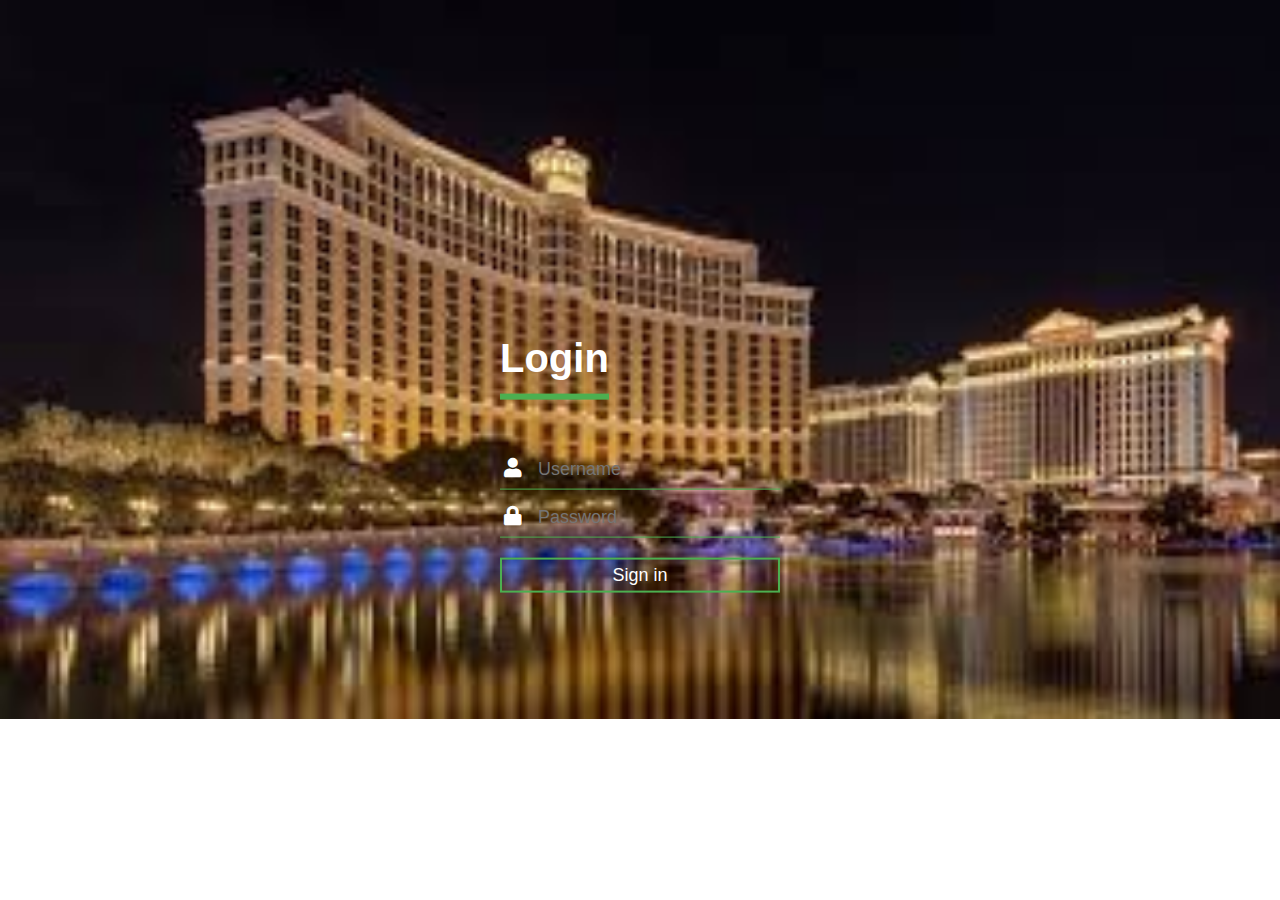
<file: login/transparent login form/index.html>
<!DOCTYPE html>
<html lang="en" dir="ltr">
  <head>
    <meta charset="utf-8">
    <title></title>
    <link rel="stylesheet" href="style.css">
  </head>
  <body>
<div class="login-box">
  <h1>Login</h1>
  <div class="textbox">
    <i class="fas fa-user"></i>
    <input style="float:left;" type="text" placeholder="Username">
  </div>

  <div class="textbox">
    <i class="fas fa-lock"></i>
    <input style="float:left;" type="password" placeholder="Password">
  </div>

  <input type="button" class="btn" value="Sign in">
</div>
  </body>
</html>
</file>
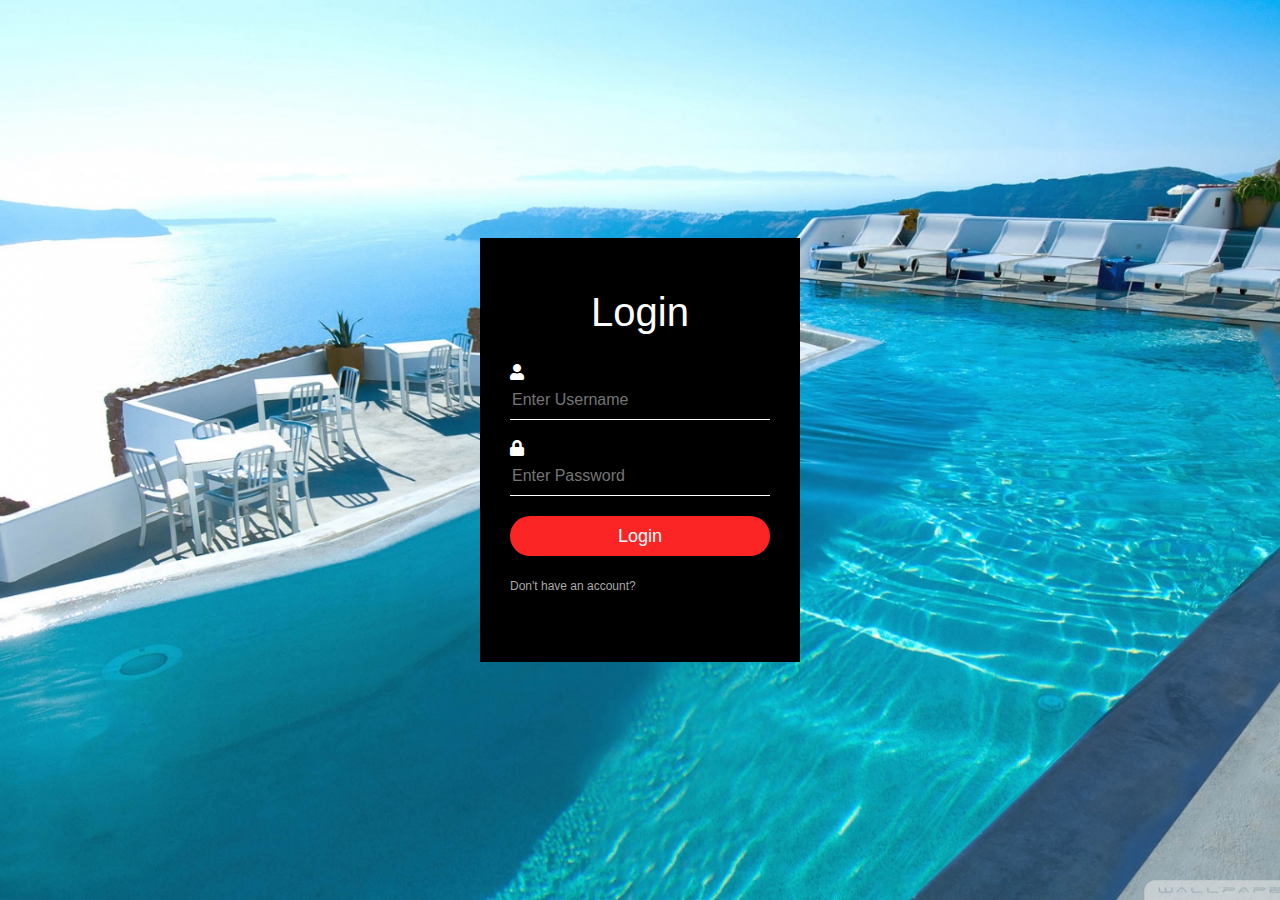
<file: login.html>
<html>
<head>
  <meta charset="utf-8">
  <meta name="viewport" content="width=device-width, initial-scale=1">
  <title> NightSky | Login</title>
  <link rel="stylesheet" type="text/css" href="css/styleLogin.css">
  <link rel="shortcut icon" type="image/png" href="img/NightSky.png" />
  <link rel="stylesheet" href="https://stackpath.bootstrapcdn.com/bootstrap/4.3.1/css/bootstrap.min.css" integrity="sha384-ggOyR0iXCbMQv3Xipma34MD+dH/1fQ784/j6cY/iJTQUOhcWr7x9JvoRxT2MZw1T" crossorigin="anonymous">
  <script src="https://code.jquery.com/jquery-3.3.1.slim.min.js" integrity="sha384-q8i/X+965DzO0rT7abK41JStQIAqVgRVzpbzo5smXKp4YfRvH+8abtTE1Pi6jizo" crossorigin="anonymous"></script>
  <script src="https://cdnjs.cloudflare.com/ajax/libs/popper.js/1.14.7/umd/popper.min.js" integrity="sha384-UO2eT0CpHqdSJQ6hJty5KVphtPhzWj9WO1clHTMGa3JDZwrnQq4sF86dIHNDz0W1" crossorigin="anonymous"></script>
  <script src="https://stackpath.bootstrapcdn.com/bootstrap/4.3.1/js/bootstrap.min.js" integrity="sha384-JjSmVgyd0p3pXB1rRibZUAYoIIy6OrQ6VrjIEaFf/nJGzIxFDsf4x0xIM+B07jRM" crossorigin="anonymous"></script>
<body>
  <div class="loginbox">
    <h1>Login</h1>
    <form>
      <i class="fas fa-user"></i>
      <input type="text" name="" placeholder="Enter Username">
      <i class="fas fa-lock"></i>
      <input type="password" name="" placeholder="Enter Password">
      <input type="submit" name="" value="Login">
      <a href="signup.html">Don't have an account?</a>
    </form>
  </div>
</body>
</head>

</html>
</file>
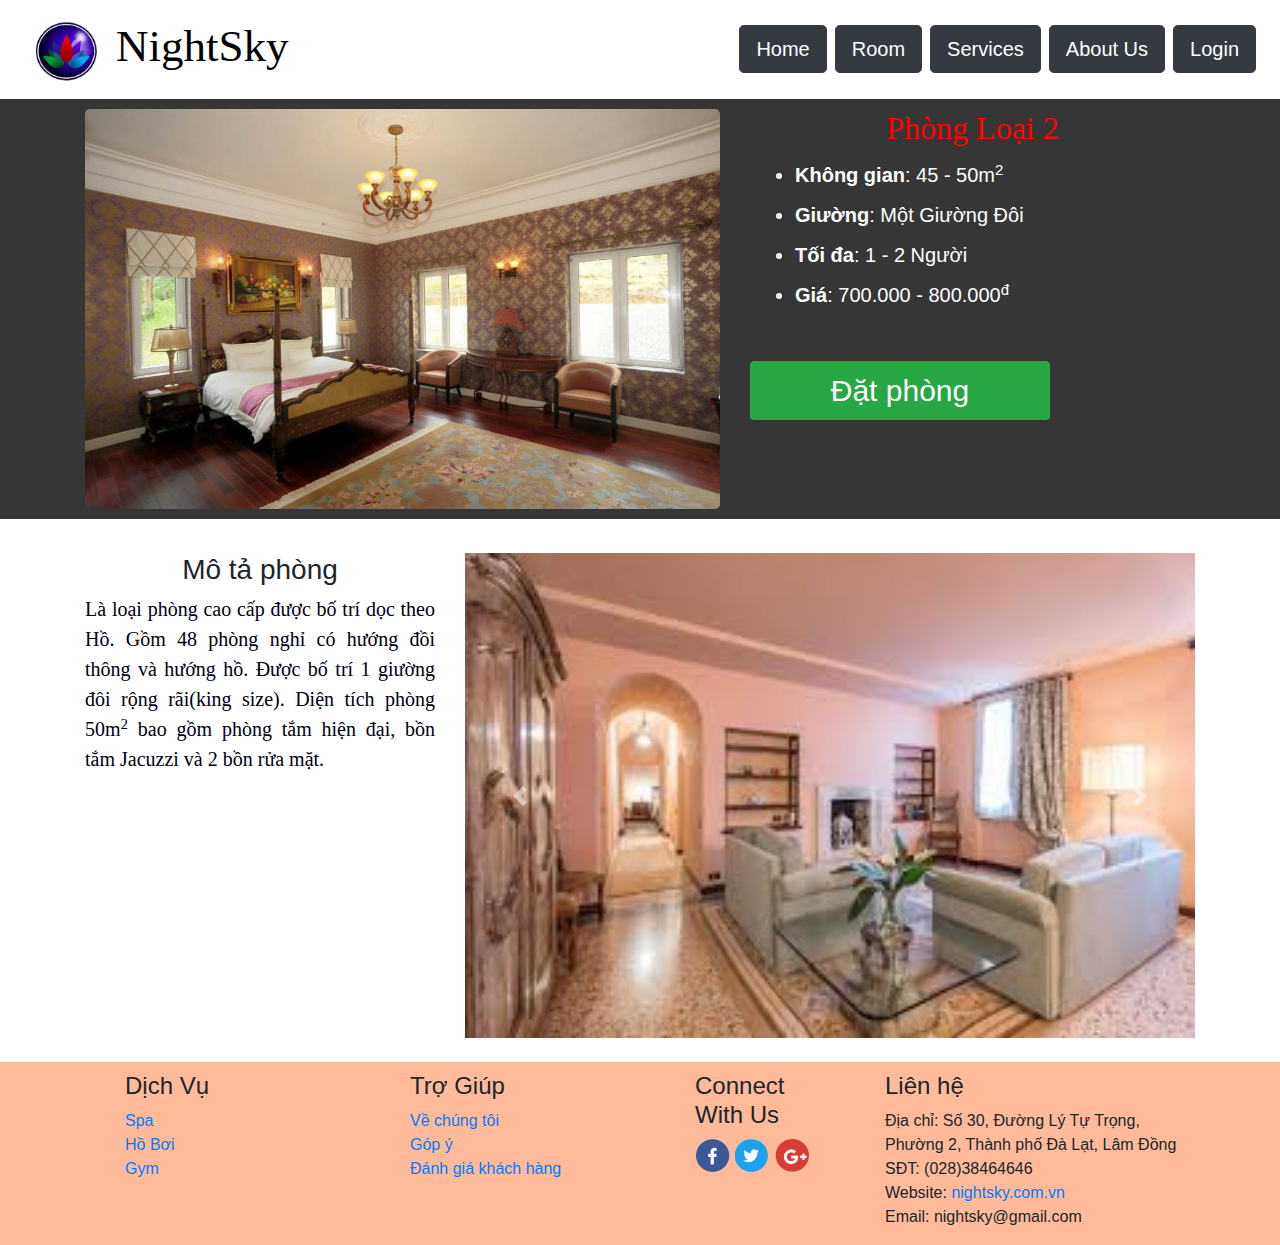
<file: Room2.html>
<!DOCTYPE html>
<html>

<head>
  <meta charset="utf-8">
  <meta name="viewport" content="width=device-width, initial-scale=1">
  <title>Room 2 | NightSky Hotel</title>
  <link rel="stylesheet" href="css/styleRoom.css">
  <link rel="shortcut icon" type="image/png" href="img/NightSky.png" />
  <link rel="stylesheet" href="https://stackpath.bootstrapcdn.com/bootstrap/4.3.1/css/bootstrap.min.css" integrity="sha384-ggOyR0iXCbMQv3Xipma34MD+dH/1fQ784/j6cY/iJTQUOhcWr7x9JvoRxT2MZw1T" crossorigin="anonymous">
  <script src="https://code.jquery.com/jquery-3.3.1.slim.min.js" integrity="sha384-q8i/X+965DzO0rT7abK41JStQIAqVgRVzpbzo5smXKp4YfRvH+8abtTE1Pi6jizo" crossorigin="anonymous"></script>
  <script src="https://cdnjs.cloudflare.com/ajax/libs/popper.js/1.14.7/umd/popper.min.js" integrity="sha384-UO2eT0CpHqdSJQ6hJty5KVphtPhzWj9WO1clHTMGa3JDZwrnQq4sF86dIHNDz0W1" crossorigin="anonymous"></script>
  <script src="https://stackpath.bootstrapcdn.com/bootstrap/4.3.1/js/bootstrap.min.js" integrity="sha384-JjSmVgyd0p3pXB1rRibZUAYoIIy6OrQ6VrjIEaFf/nJGzIxFDsf4x0xIM+B07jRM" crossorigin="anonymous"></script>
</head>
<header>
  <nav class="navbar navbar-expand-lg navbar-dark">

    <a id="NameHotel" class="navbar-brand" href="#"> <img id="logo" src="img/NightSky.png">NightSky</a>
    <div class="collapse navbar-collapse" id="navbarToggler">
      <ul class="navbar-nav ml-auto">
        <li class="nav-item">
          <a href="index.html">
            <button class="btn btn-dark btn-lg mr-2">Home</button></a>
        </li>

        <li class="nav-item">
          <a href="">
            <button class="btn btn-dark btn-lg mr-2">Room</button>
        </li>

        <li class="nav-item">
          <a href="">
            <button class="btn btn-dark btn-lg mr-2">Services</button>
        </li>

        <li class="nav-item">
          <a href="">
            <button class="btn btn-dark btn-lg mr-2">About Us</button>
        </li>

        <li class="nav-item">
          <a href="">
            <button class="btn btn-dark btn-lg mr-2">Login</button></a>
        </li>
      </ul>
    </div>
  </nav>
</header>

<body>
  <div id="room" style=" padding-top:10px; padding-bottom:10px">
    <div class="container">
      <div class="row">
        <div class="col-7">
          <img id="roomPic" src="img/room2.jpg">
        </div>

        <div id="thongtinphong" class="col-5">
          <h2 style="font-family:Comic Sans MS; color:red; text-align:center">Phòng Loại 2</h2>
          <ul style="margin-left: 5px">
            <li><b>Không gian</b>: 45 - 50m<sup>2</sup></li>
            <li><b>Giường</b>: Một Giường Đôi</li>
            <li><b>Tối đa</b>: 1 - 2 Người</li>
            <li><b>Giá</b>: 700.000 - 800.000<sup>đ</sup></li>
          </ul>
          <a href="" id="datphong" class="btn btn-success">Đặt phòng</a>
        </div>
      </div>
    </div>
  </div>
  <br>

  <div id="moTaRoom" class="container">
    <div class="row">
      <div class="col-4">
        <h3 style="text-align:center">Mô tả phòng</h3>
        <p style="text-align:justify">Là loại phòng cao cấp được bố trí dọc theo Hồ. Gồm 48 phòng nghỉ có hướng đồi thông và hướng hồ. Được bố trí 1 giường đôi rộng rãi(king size). Diện tích phòng 50m<sup>2</sup> bao gồm phòng tắm hiện đại, bồn tắm
          Jacuzzi và 2 bồn rửa mặt.
      </div>
      <div class="col-8">
        <div id="carouselExampleFade" class="carousel slide carousel-fade" data-ride="carousel">
          <div class="carousel-inner">
            <div class="carousel-item active">
              <img src="img/room2a.jpg" width="100%" height="30%" class="d-block img-fluid" alt="room1">
            </div>
            <div class="carousel-item ">
              <img src="img/room2b.jpg" width="100%" height="30%" class="d-block img-fluid" alt="room2">
            </div>
            <div class="carousel-item">
              <img src="img/room2c.jpg" width="100%" height="30%" class="d-block img-fluid" alt="room3">
            </div>
          </div>
          <a class="carousel-control-prev" href="#carouselExampleFade" role="button" data-slide="prev">
            <span class="carousel-control-prev-icon" aria-hidden="true"></span>
            <span class="sr-only">Previous</span>
          </a>
          <a class="carousel-control-next" href="#carouselExampleFade" role="button" data-slide="next">
            <span class="carousel-control-next-icon" aria-hidden="true"></span>
            <span class="sr-only">Next</span>
          </a>
        </div>
      </div>
      <br>
    </div>
  </div>
  <br>

  <footer id="footer">
    <div class="container">
      <div class="row">
        <div class="col-md-3">
          <ul class="footerList">
            <li>
              <h4>Dịch Vụ</h4>
            </li>
            <li><a id="ft" href="#">Spa</a></li>
            <li><a id="ft" href="#">Hồ Bơi</a></li>
            <li><a id="ft" href="#">Gym</a></li>
          </ul>

        </div>

        <div class="col-md-3 ">
          <ul class="footerList">
            <li>
              <h4>Trợ Giúp</h4>
            </li>
            <li><a id="ft" href="#">Về chúng tôi</a></li>
            <li><a id="ft" href="#">Góp ý</a></li>
            <li><a id="ft" href="#">Đánh giá khách hàng</a></li>
          </ul>
        </div>

        <div class="col-md-2">
          <ul class="footerList">
            <li>
              <h4>Connect With Us</h4>
            </li>
            <div class="social-item">
              <li class="Connet"><a id="ft" href="https://facebook.com"><img src="img/fb.png"></a></li>
              <li class="Connet"><a id="ft" href="https://twitter.com"><img src="img/tw.png"></a></li>
              <li class="Connet"><a id="ft" href="https://myaccount.google.com/"><img src="img/g+.png"></a></li>
            </div>
          </ul>
        </div>

        <div id="LH" class="col-md-4">
          <ul class="footerList">
            <li>
              <h4 class="">Liên hệ</h4>
            </li>
            <li> Địa chỉ: Số 30, Đường Lý Tự Trọng, Phường 2, Thành phố Đà Lạt, Lâm Đồng</li>
            <li> SĐT: (028)38464646</li>
            <li> Website: <a href="#">nightsky.com.vn</a></li>
            <li>Email: nightsky@gmail.com</li>
          </ul>
        </div>
      </div>
    </div>
  </footer>
</body>

</html>
</file>
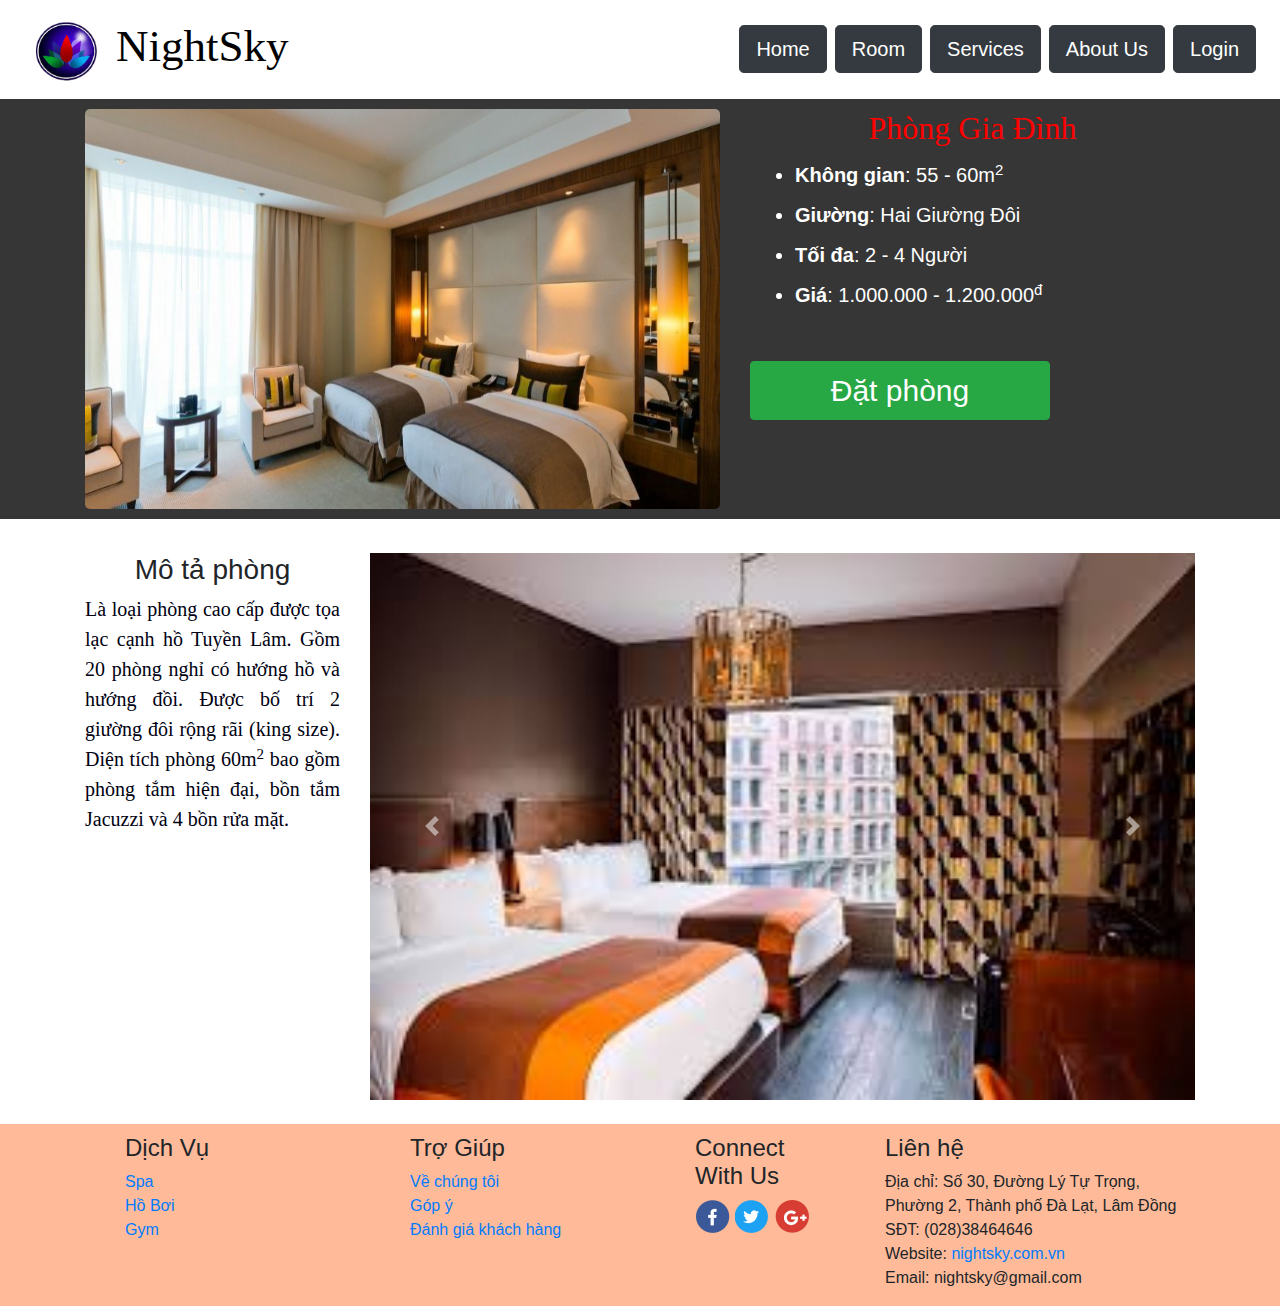
<file: Room3.html>
<!DOCTYPE html>
<html>

<head>
  <meta charset="utf-8">
  <meta name="viewport" content="width=device-width, initial-scale=1">
  <title>Room 3 | NightSky Hotel</title>
  <link rel="stylesheet" href="css/styleRoom.css">
  <link rel="shortcut icon" type="image/png" href="img/NightSky.png" />
  <link rel="stylesheet" href="https://stackpath.bootstrapcdn.com/bootstrap/4.3.1/css/bootstrap.min.css" integrity="sha384-ggOyR0iXCbMQv3Xipma34MD+dH/1fQ784/j6cY/iJTQUOhcWr7x9JvoRxT2MZw1T" crossorigin="anonymous">
  <script src="https://code.jquery.com/jquery-3.3.1.slim.min.js" integrity="sha384-q8i/X+965DzO0rT7abK41JStQIAqVgRVzpbzo5smXKp4YfRvH+8abtTE1Pi6jizo" crossorigin="anonymous"></script>
  <script src="https://cdnjs.cloudflare.com/ajax/libs/popper.js/1.14.7/umd/popper.min.js" integrity="sha384-UO2eT0CpHqdSJQ6hJty5KVphtPhzWj9WO1clHTMGa3JDZwrnQq4sF86dIHNDz0W1" crossorigin="anonymous"></script>
  <script src="https://stackpath.bootstrapcdn.com/bootstrap/4.3.1/js/bootstrap.min.js" integrity="sha384-JjSmVgyd0p3pXB1rRibZUAYoIIy6OrQ6VrjIEaFf/nJGzIxFDsf4x0xIM+B07jRM" crossorigin="anonymous"></script>
</head>
<header>
  <nav class="navbar navbar-expand-lg navbar-dark">

    <a id="NameHotel" class="navbar-brand" href="#"> <img id="logo" src="img/NightSky.png">NightSky</a>
    <div class="collapse navbar-collapse" id="navbarToggler">
      <ul class="navbar-nav ml-auto">
        <li class="nav-item">
          <a href="index.html">
            <button class="btn btn-dark btn-lg mr-2">Home</button></a>
        </li>

        <li class="nav-item">
          <a href="">
            <button class="btn btn-dark btn-lg mr-2">Room</button>
        </li>

        <li class="nav-item">
          <a href="">
            <button class="btn btn-dark btn-lg mr-2">Services</button>
        </li>

        <li class="nav-item">
          <a href="">
            <button class="btn btn-dark btn-lg mr-2">About Us</button>
        </li>

        <li class="nav-item">
          <a href="">
            <button class="btn btn-dark btn-lg mr-2">Login</button></a>
        </li>
      </ul>
    </div>
  </nav>
</header>

<body>
  <div id="room" style=" padding-top:10px; padding-bottom:10px">
    <div class="container">
      <div class="row">
        <div class="col-7">
          <img id="roomPic" src="img/room3.jpg">
        </div>

        <div id="thongtinphong" class="col-5">
          <h2 style="font-family:Comic Sans MS; color:red; text-align:center">Phòng Gia Đình</h2>
          <ul style="margin-left: 5px">
            <li><b>Không gian</b>: 55 - 60m<sup>2</sup></li>
            <li><b>Giường</b>: Hai Giường Đôi</li>
            <li><b>Tối đa</b>: 2 - 4 Người</li>
            <li><b>Giá</b>: 1.000.000 - 1.200.000<sup>đ</sup></li>
          </ul>
          <a href="" id="datphong" class="btn btn-success">Đặt phòng</a>
        </div>
      </div>
    </div>
  </div>
  <br>

  <div id="moTaRoom" class="container">
    <div class="row">
      <div class="col-3">
        <h3 style="text-align:center ">Mô tả phòng</h3>
        <p style="text-align: justify">Là loại phòng cao cấp được tọa lạc cạnh hồ Tuyền Lâm. Gồm 20 phòng nghỉ có hướng hồ và hướng đồi. Được bố trí 2 giường đôi rộng rãi (king size). Diện tích phòng 60m<sup>2</sup> bao gồm phòng tắm hiện đại, bồn tắm Jacuzzi và
          4 bồn rửa mặt.</p>
      </div>
      <div class="col-9">
        <div id="carouselExampleFade" class="carousel slide carousel-fade" data-ride="carousel">
          <div class="carousel-inner">
            <div class="carousel-item active">
              <img src="img/room3a.jpg" width="100%" height="40%" class="d-block img-fluid" alt="room1">
            </div>
            <div class="carousel-item ">
              <img src="img/room3b.jpg" width="100%" height="40%" class="d-block img-fluid" alt="room2">
            </div>
            <div class="carousel-item">
              <img src="img/room3c.jpg" width="100%" height="40%" class="d-block img-fluid" alt="room3">
            </div>
          </div>
          <a class="carousel-control-prev" href="#carouselExampleFade" role="button" data-slide="prev">
            <span class="carousel-control-prev-icon" aria-hidden="true"></span>
            <span class="sr-only">Previous</span>
          </a>
          <a class="carousel-control-next" href="#carouselExampleFade" role="button" data-slide="next">
            <span class="carousel-control-next-icon" aria-hidden="true"></span>
            <span class="sr-only">Next</span>
          </a>
        </div>
      </div>
      <br>
    </div>
  </div>
  <br>

  <footer id="footer">
    <div class="container">
      <div class="row">
        <div class="col-md-3">
          <ul class="footerList">
            <li>
              <h4>Dịch Vụ</h4>
            </li>
            <li><a id="ft" href="#">Spa</a></li>
            <li><a id="ft" href="#">Hồ Bơi</a></li>
            <li><a id="ft" href="#">Gym</a></li>
          </ul>

        </div>

        <div class="col-md-3 ">
          <ul class="footerList">
            <li>
              <h4>Trợ Giúp</h4>
            </li>
            <li><a id="ft" href="#">Về chúng tôi</a></li>
            <li><a id="ft" href="#">Góp ý</a></li>
            <li><a id="ft" href="#">Đánh giá khách hàng</a></li>
          </ul>
        </div>

        <div class="col-md-2">
          <ul class="footerList">
            <li>
              <h4>Connect With Us</h4>
            </li>
            <div class="social-item">
              <li class="Connet"><a id="ft" href="https://facebook.com"><img src="img/fb.png"></a></li>
              <li class="Connet"><a id="ft" href="https://twitter.com"><img src="img/tw.png"></a></li>
              <li class="Connet"><a id="ft" href="https://myaccount.google.com/"><img src="img/g+.png"></a></li>
            </div>
          </ul>
        </div>

        <div id="LH" class="col-md-4">
          <ul class="footerList">
            <li>
              <h4 class="">Liên hệ</h4>
            </li>
            <li> Địa chỉ: Số 30, Đường Lý Tự Trọng, Phường 2, Thành phố Đà Lạt, Lâm Đồng</li>
            <li> SĐT: (028)38464646</li>
            <li> Website: <a href="#">nightsky.com.vn</a></li>
            <li>Email: nightsky@gmail.com</li>
          </ul>
        </div>
      </div>
    </div>
  </footer>
</body>

</html>
</file>
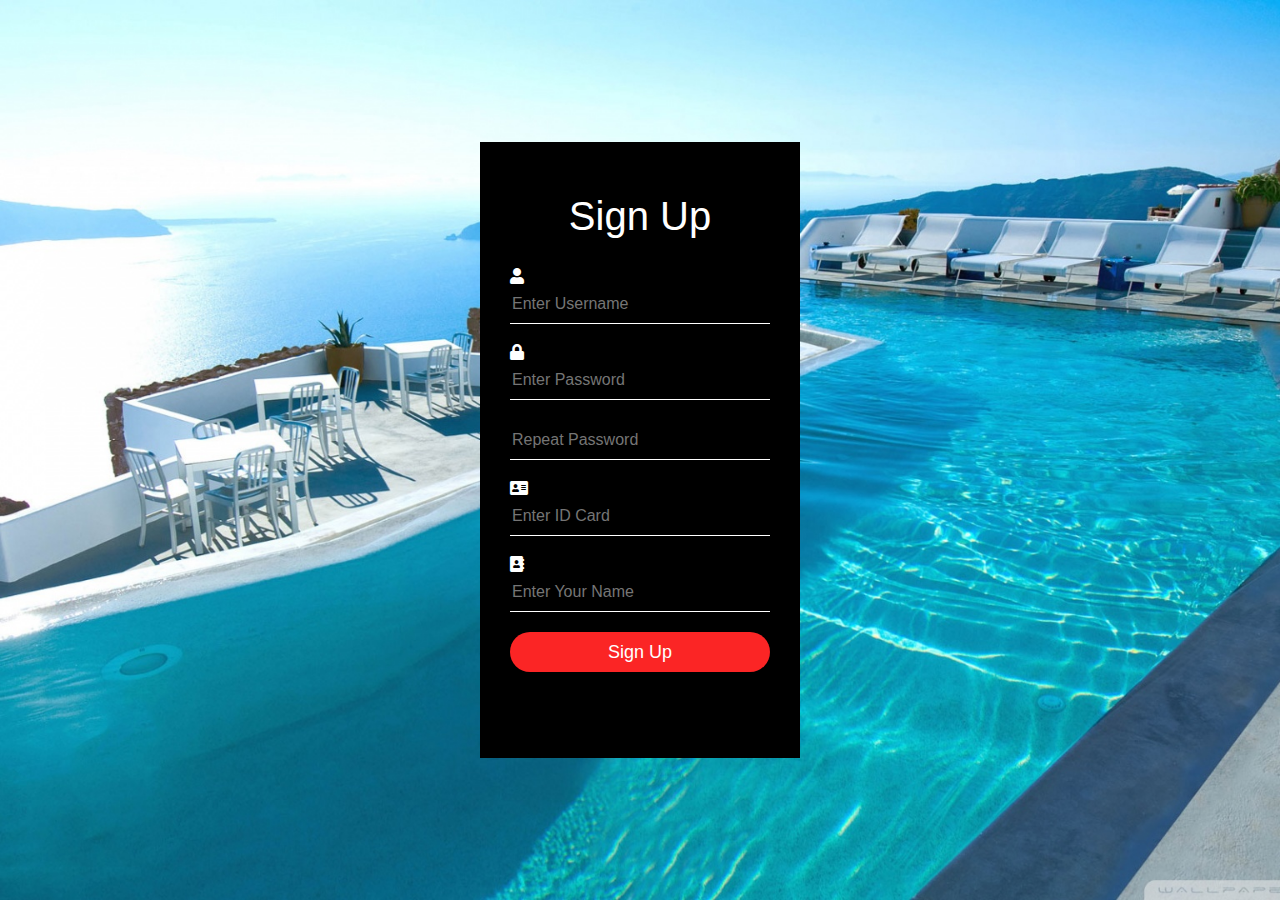
<file: signup.html>
<html>
<head>
  <meta charset="utf-8">
  <meta name="viewport" content="width=device-width, initial-scale=1">
  <title> NightSky | Sign Up</title>
  <link rel="stylesheet" type="text/css" href="css/styleLogin.css">
  <link rel="shortcut icon" type="image/png" href="img/NightSky.png" />
  <link rel="stylesheet" href="https://stackpath.bootstrapcdn.com/bootstrap/4.3.1/css/bootstrap.min.css" integrity="sha384-ggOyR0iXCbMQv3Xipma34MD+dH/1fQ784/j6cY/iJTQUOhcWr7x9JvoRxT2MZw1T" crossorigin="anonymous">
  <script src="https://code.jquery.com/jquery-3.3.1.slim.min.js" integrity="sha384-q8i/X+965DzO0rT7abK41JStQIAqVgRVzpbzo5smXKp4YfRvH+8abtTE1Pi6jizo" crossorigin="anonymous"></script>
  <script src="https://cdnjs.cloudflare.com/ajax/libs/popper.js/1.14.7/umd/popper.min.js" integrity="sha384-UO2eT0CpHqdSJQ6hJty5KVphtPhzWj9WO1clHTMGa3JDZwrnQq4sF86dIHNDz0W1" crossorigin="anonymous"></script>
  <script src="https://stackpath.bootstrapcdn.com/bootstrap/4.3.1/js/bootstrap.min.js" integrity="sha384-JjSmVgyd0p3pXB1rRibZUAYoIIy6OrQ6VrjIEaFf/nJGzIxFDsf4x0xIM+B07jRM" crossorigin="anonymous"></script>
<body>
  <div class="loginbox">
    <h1>Sign Up</h1>
    <form>
      <i class="fas fa-user"></i>
      <input type="text" name="" placeholder="Enter Username">
      <i class="fas fa-lock"></i>
      <input type="password" name="" placeholder="Enter Password">
      <input type="password" name="" placeholder="Repeat Password">
      <i class="fa fa-address-card"></i>
      <input type="text" name="" placeholder="Enter ID Card">
      <i class="fa fa-address-book"></i>
      <input type="text" name="" placeholder="Enter Your Name">
      <input type="submit" name="" value="Sign Up">
    </form>
  </div>
</body>
</head>

</html>
</file>
<file: css/styleRoom.css>
.header {
  padding: 60px;
  text-align: center;
  background: #1abc9c;
  color: white;
  font-size: 30px;
}

#logo {
  width: 100px;
  height: 70px;
}

#NameHotel {
  font-size: 45px;
  color: BLACK;
  font-family: Comic Sans MS;
}

#room
{
	background-color: #363636;
	margin-bottom:10px;
}

#roomPic
{
	margin-left:0px;
	width:100%;
	height:400px;
	-moz-border-radius: 5px;
	-webkit-border-radius: 5px;
}

#thongtinphong
{
	color:white;
	font-size:20px;
	line-height:40px;
}

#datphong
{
	margin-top: 30px;
	font-size:30px;
	width:300px;
}

p
{
	line-height:1.5;
	color: #000011;
	font-size:20px;
  font-family: Comic cursive;
}

#footer{
  background-color: #ffbb99;
  padding-top: 10px;
}

.footerList{
  list-style-type: none;
  display:flex;
  flex-direction: column;
}

.social-item {
	display: flex;
}

.Connet:nth-child(1), .Connet:nth-child(2) {
	margin-right: 5px;
}
</file>
<file: login/transparent login form/style.css>
@import "https://use.fontawesome.com/releases/v5.5.0/css/all.css";
body{
  margin: 0;
  padding: 0;
  font-family: sans-serif;
  background: url(bg.jpg) no-repeat;
  background-size: cover;
}
.login-box{
  width: 280px;
  position: absolute;
  top: 50%;
  left: 50%;
  transform: translate(-50%,-50%);
  color: white;
}
.login-box h1{
  float: left;
  font-size: 40px;
  border-bottom: 6px solid #4caf50;
  margin-bottom: 50px;
  padding: 13px 0;
  text-align: center; 
}
.textbox{
  width: 100%;
  overflow: hidden;
  font-size: 20px;
  padding: 8px 0;
  margin: 8px 0;
  border-bottom: 1px solid #4caf50;
}
.textbox i{
  width: 26px;
  float: left;
  text-align: center;
}
.textbox input{
  border: none;
  outline: none;
  background: none;
  color: white;
  font-size: 18px;
  width: 80%;
  float: left;
  margin: 0 10px;
}
.btn{
  width: 100%;
  background: none;
  border: 2px solid #4caf50;
  color: white;
  padding: 5px;
  font-size: 18px;
  cursor: pointer;
  margin: 12px 0;
}
</file>
<file: css/styleLogin.css>
@import "https://use.fontawesome.com/releases/v5.5.0/css/all.css";
body{
    margin: 0;
    padding: 0;
    background: url("../img/hotel.jpg");
    background-size: cover;
    background-position: center;
    font-family: sans-serif;
}

.loginbox{
    width: 320px;
    height: auto;
    background: #000000;
    color: #ffffff;
    top: 50%;
    left: 50%;
    position: absolute;
    transform: translate(-50%,-50%);
    box-sizing: border-box;
    padding: 50px 30px;
}

h1{
    margin: 0;
    padding: 0 0 20px;
    text-align: center;
    font-size: 20px;
}

.loginbox input{
    width: 100%;
    margin-bottom: 20px;
}

.loginbox input[type="text"], input[type="password"]
{
    border: none;
    outline: none;
    border-bottom: 1px solid white;
    background: transparent;
    height: 40px;
    color: white;
    font-size: 16px;
}

.loginbox input[type="submit"]
{
    border: none;
    outline: none;
    height: 40px;
    background: #fb2525;
    color: #fff;
    font-size: 18px;
    border-radius: 20px;
}
.loginbox input[type="submit"]:hover
{
    cursor: pointer;
    background: #ffc107;
    color: #000;
}
.loginbox a{
    text-decoration: none;
    font-size: 12px;
    line-height: 20px;
    color: darkgrey;
}

.loginbox a:hover
{
    color: #ffc107;
}
</file>
